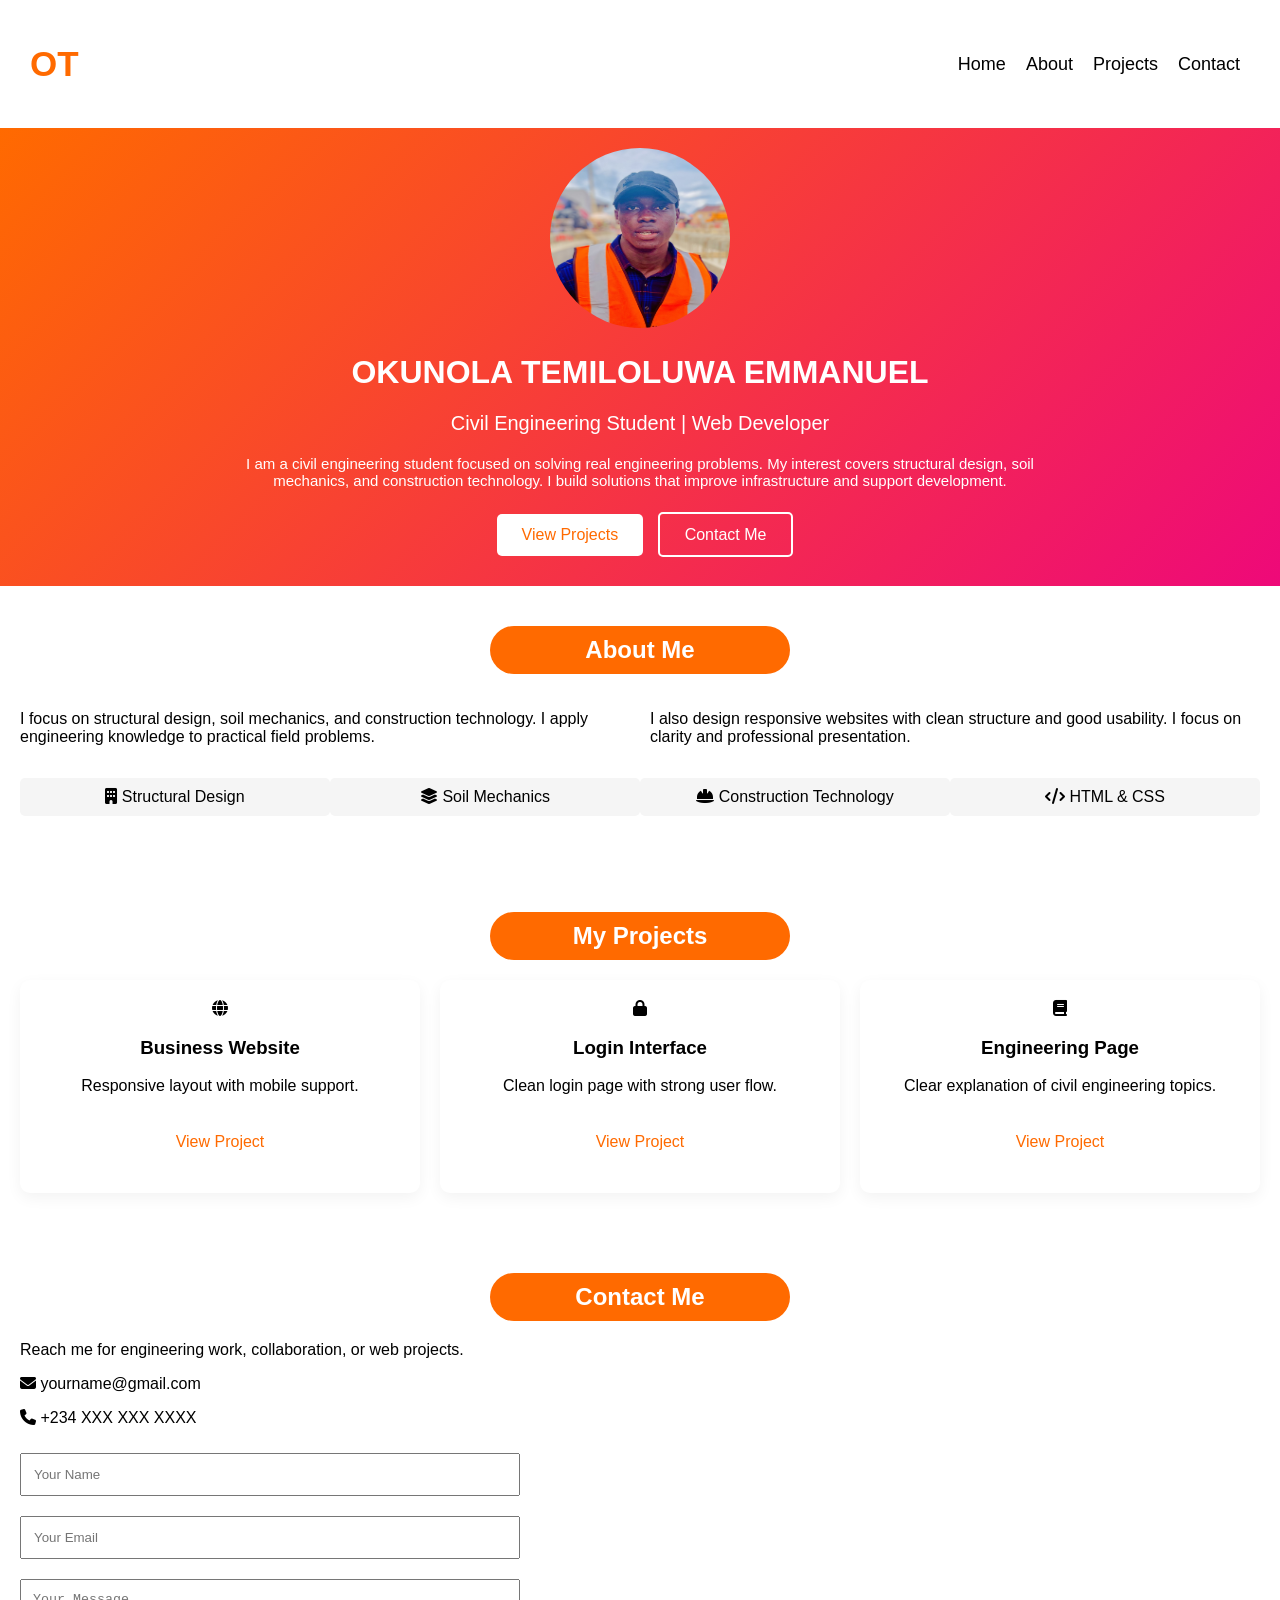
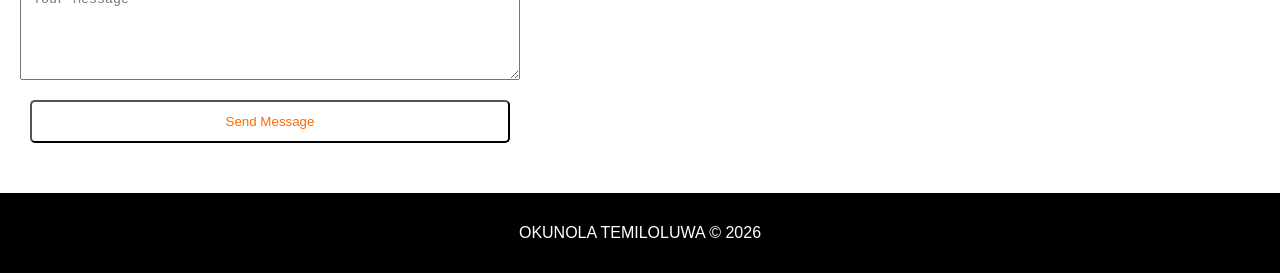
<file: index.html>
<!DOCTYPE html>
<html lang="en">

<head>
    <meta charset="UTF-8">
    <meta name="viewport" content="width=device-width, initial-scale=1.0">
    <title>OKUNOLA T. E. | PROFILE</title>

    <link rel="stylesheet" href="https://cdnjs.cloudflare.com/ajax/libs/font-awesome/6.5.0/css/all.min.css">
</head>
<style>
    * {
    box-sizing: border-box;
}

body {
    margin: 0;
    font-family: 'Poppins', sans-serif;
}

html {
    scroll-behavior: smooth;
}

nav {
    display: flex;
    justify-content: space-between;
    align-items: center;
    padding: 15px 30px;
    background: white;
    position: sticky;
    top: 0;
    flex-wrap: wrap;
}

#nav-links {
    display: flex;
    flex-wrap: wrap;
}

#nav-links a {
    text-decoration: none;
    color: black;
    margin: 10px;
    font-size: 18px;
}

#nav-links a:hover {
    color: #ff6a00;
    text-decoration: underline;
}

#logo {
    color: #ff6a00;
    font-size: 35px;
}

#home {
    min-height: 100px;
    display: flex;
    justify-content: center;
    align-items: center;
    text-align: center;
    color: white;
    padding: 20px;
    background: linear-gradient(135deg, #ff6a00, #ee0979);
}

#home img {
    border-radius: 50%;
    width: 180px;
    height: 180px;
}

#home-content {
    max-width: 800px;
}

.intro {
    font-size: 20px;
}

#home-sub {
    font-size: 15px;
    margin-top: 15px;
}

.btn {
    background: white;
    color: #ff6a00;
    padding: 12px 25px;
    text-decoration: none;
    margin: 10px;
    border-radius: 5px;
    display: inline-block;
}

.btn-outline {
    border: 2px solid white;
    color: white;
    padding: 12px 25px;
    text-decoration: none;
    border-radius: 5px;
}

section {
    padding: 40px 20px;
}

h2 {
    text-align: center;
    background: #ff6a00;
    color: white;
    max-width: 300px;
    margin: 0 auto 20px;
    border-radius: 50px;
    padding: 10px;
}

#about-grid {
    display: grid;
    grid-template-columns: 1fr 1fr;
    gap: 20px;
}

#skills {
    display: grid;
    grid-template-columns: repeat(auto-fit, minmax(200px, 1fr));
}

#skills p {
    background: #f5f5f5;
    padding: 10px;
    border-radius: 5px;
    text-align: center;
}

#projects-text {
    display: grid;
    grid-template-columns: repeat(auto-fit, minmax(250px, 1fr));
    gap: 20px;
}

.card {
    padding: 20px;
    background: white;
    border-radius: 10px;
    text-align: center;
    transition: 0.3s;
    box-shadow: 0 5px 15px rgba(0, 0, 0, 0.05);
}

.card:hover {
    transform: translateY(-5px);
}

form {
    display: flex;
    flex-direction: column;
    max-width: 500px;
    width: 100%;
}

form input,
form textarea {
    margin: 10px 0;
    padding: 12px;
    width: 100%;
}

footer {
    text-align: center;
    padding: 15px;
    background: black;
    color: white;
}

@media (max-width: 768px) {

    #about-grid {
        grid-template-columns: 1fr;
    }

    nav {
        flex-direction: column;
        align-items: flex-start;
    }

    #nav-links {
        flex-direction: column;
        width: 100%;
    }

    #nav-links a {
        margin: 5px 0;
    }

    #home img {
        width: 140px;
        height: 140px;
    }

    .intro {
        font-size: 16px;
    }
}
</style>
<body>

    <nav>
        <h1 id="logo">OT</h1>

        <div id="nav-links">
            <a href="#home">Home</a>
            <a href="#about">About</a>
            <a href="#projects">Projects</a>
            <a href="#contact">Contact</a>
        </div>
    </nav>

    <header id="home">
        <div id="home-content">

            <img src="./tboy pic.jpg" alt="Profile Image">

            <h1>OKUNOLA TEMILOLUWA EMMANUEL</h1>

            <p class="intro">Civil Engineering Student | Web Developer</p>

            <p id="home-sub">
                I am a civil engineering student focused on solving real engineering problems.
                My interest covers structural design, soil mechanics, and construction technology.
                I build solutions that improve infrastructure and support development.
            </p>

            <div id="button">
                <a href="#projects" class="btn">View Projects</a>
                <a href="#contact" class="btn-outline">Contact Me</a>
            </div>

        </div>
    </header>

    <section id="about">
        <h2>About Me</h2>

        <div id="about-grid">
            <p>
                I focus on structural design, soil mechanics, and construction technology.
                I apply engineering knowledge to practical field problems.
            </p>

            <p>
                I also design responsive websites with clean structure and good usability.
                I focus on clarity and professional presentation.
            </p>
        </div>

        <div id="skills">
            <p><i class="fa-solid fa-building"></i> Structural Design</p>
            <p><i class="fa-solid fa-layer-group"></i> Soil Mechanics</p>
            <p><i class="fa-solid fa-helmet-safety"></i> Construction Technology</p>
            <p><i class="fa-solid fa-code"></i> HTML & CSS</p>
        </div>
    </section>

    <section id="projects">
        <h2>My Projects</h2>

        <div id="projects-text">

            <div class="card">
                <i class="fa-solid fa-globe"></i>
                <h3>Business Website</h3>
                <p>Responsive layout with mobile support.</p>
                <a href="#" class="btn">View Project</a>
            </div>

            <div class="card">
                <i class="fa-solid fa-lock"></i>
                <h3>Login Interface</h3>
                <p>Clean login page with strong user flow.</p>
                <a href="#" class="btn">View Project</a>
            </div>

            <div class="card">
                <i class="fa-solid fa-book"></i>
                <h3>Engineering Page</h3>
                <p>Clear explanation of civil engineering topics.</p>
                <a href="#" class="btn">View Project</a>
            </div>

        </div>
    </section>

    <section id="contact">
        <h2>Contact Me</h2>

        <p id="contact-text">
            Reach me for engineering work, collaboration, or web projects.
        </p>

        <div id="contact-info">
            <p><i class="fa-solid fa-envelope"></i> yourname@gmail.com</p>
            <p><i class="fa-solid fa-phone"></i> +234 XXX XXX XXXX</p>
        </div>

        <form>
            <input type="text" placeholder="Your Name" required>
            <input type="email" placeholder="Your Email" required>
            <textarea rows="5" placeholder="Your Message" required></textarea>
            <button type="submit" class="btn">Send Message</button>
        </form>
    </section>

    <footer>
        <p>OKUNOLA TEMILOLUWA © 2026</p>
    </footer>

</body>

</html>
</file>
